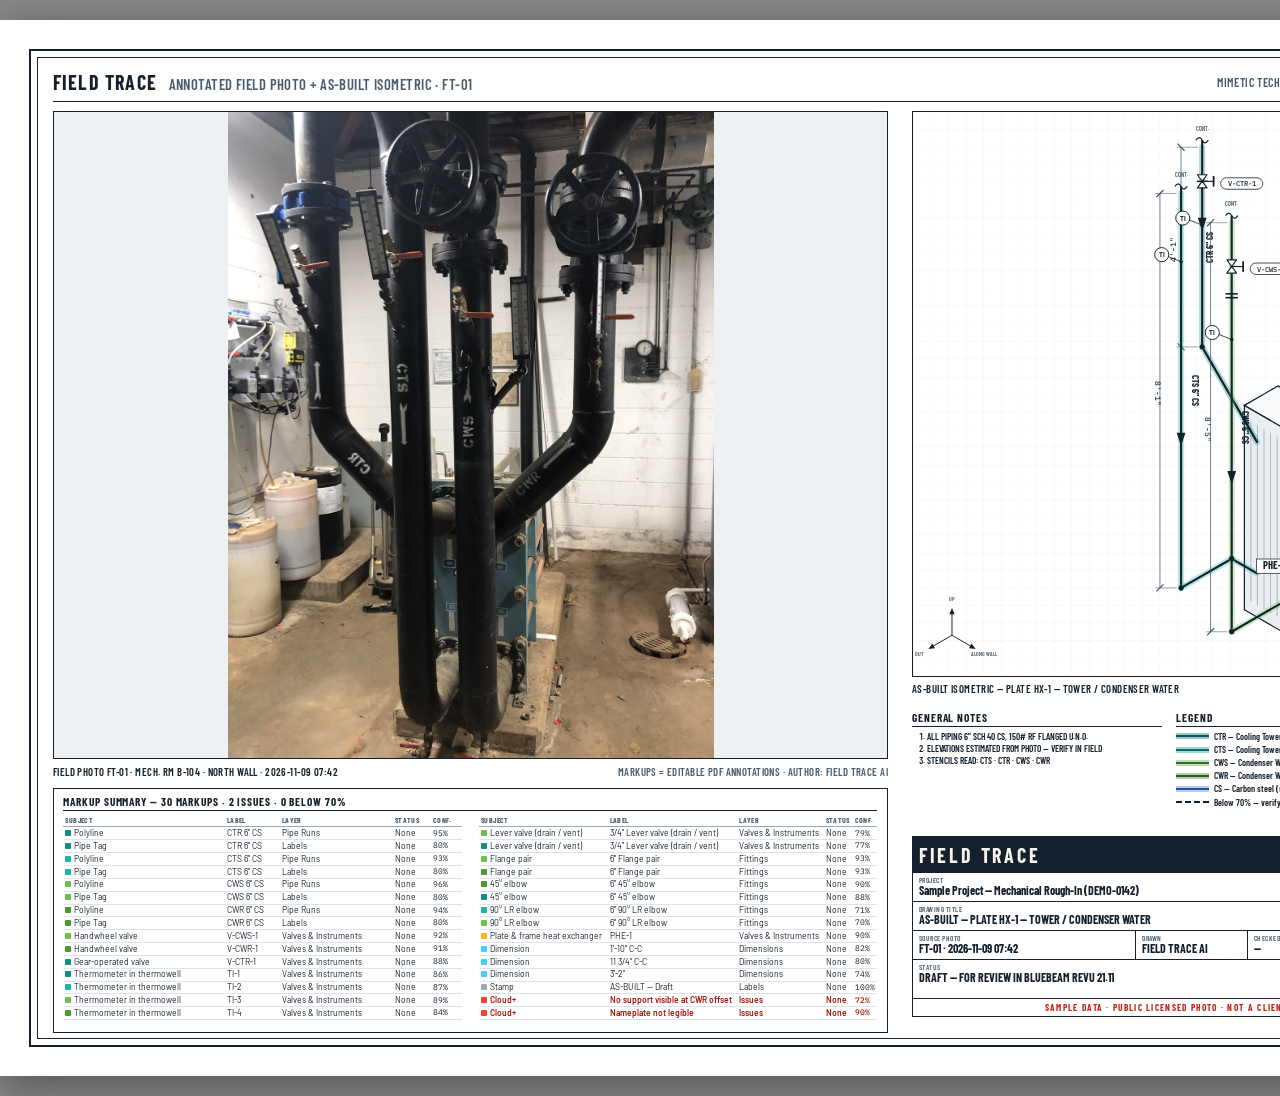
<file: web/sheet.html>
<!doctype html>
<html lang="en">
<head>
<meta charset="utf-8">
<title>Field Trace — printable sheet</title>
<link rel="stylesheet" href="assets/css/sheet.css">
</head>
<body>
<div id="page"></div>
<script src="assets/js/data.js"></script>
<script src="assets/js/data-more.js"></script>
<script src="assets/js/core.js"></script>
<script src="assets/js/iso.js"></script>
<script src="assets/js/sheet.js"></script>
</body>
</html>
</file>
<file: web/assets/css/sheet.css>
/* 11×17 landscape print sheet. Used by tools/build_exports.py (headless Chrome → PDF). */
@font-face { font-family: "Barlow"; src: url(../fonts/Barlow-Regular.ttf); font-weight: 400; }
@font-face { font-family: "Barlow"; src: url(../fonts/Barlow-SemiBold.ttf); font-weight: 600; }
@font-face { font-family: "Barlow"; src: url(../fonts/Barlow-Bold.ttf); font-weight: 700 800; }
@font-face { font-family: "Barlow Cond"; src: url(../fonts/BarlowCondensed-SemiBold.ttf); font-weight: 400 600; }
@font-face { font-family: "Barlow Cond"; src: url(../fonts/BarlowCondensed-Bold.ttf); font-weight: 700 900; }
@font-face { font-family: "Plex Mono"; src: url(../fonts/IBMPlexMono-Regular.ttf); font-weight: 400; }
@font-face { font-family: "Plex Mono"; src: url(../fonts/IBMPlexMono-Medium.ttf); font-weight: 500 700; }
@page { size: 17in 11in; margin: 0; }
* { box-sizing: border-box; }
html, body { margin: 0; padding: 0; background: #888; }
body { font-family: "Barlow", sans-serif; color: #14202b; -webkit-print-color-adjust: exact; print-color-adjust: exact; }
.pg { position: relative; width: 17in; height: 11in; background: #fff; overflow: hidden; page-break-after: always; }
@media screen { .pg { margin: 20px auto; box-shadow: 0 10px 40px rgba(0,0,0,.4); } }
.abs { position: absolute; }
.frame { position: absolute; inset: .3in; border: 2px solid #14202b; }
.frame::after { content: ""; position: absolute; inset: .06in; border: .6px solid #14202b; }
.hdr { left: .55in; top: .45in; width: 15.9in; height: .4in; display: flex; align-items: center; justify-content: space-between; border-bottom: 1.2px solid #14202b; }
.hdr .l { font: 700 15pt "Barlow Cond"; letter-spacing: .06em; text-transform: uppercase; }
.hdr .l span { font-weight: 600; color: #4b5d6c; letter-spacing: .03em; margin-left: .12in; font-size: 11pt; }
.hdr .r { font: 600 9pt "Barlow Cond"; color: #4b5d6c; text-transform: uppercase; letter-spacing: .05em; }
.hdr .r b { color: #c0261b; }
.photo { background: #eef1f3; border: .8px solid #14202b; overflow: hidden; }
.photo img { position: absolute; display: block; }
.cap { font: 600 8pt "Barlow Cond"; text-transform: uppercase; letter-spacing: .04em; color: #14202b; display: flex; justify-content: space-between; }
.cap span { color: #4b5d6c; font-weight: 400; }
.mk { border: .8px solid #14202b; padding: .06in .1in; }
.mk h4, .blk h4 { margin: 0 0 .04in; font: 700 8.5pt "Barlow Cond"; letter-spacing: .08em; text-transform: uppercase; border-bottom: .6px solid #14202b; padding-bottom: .02in; }
.mk .cols { display: grid; grid-template-columns: 1fr 1fr; gap: 0 .18in; }
.mk table { width: 100%; border-collapse: collapse; font: 6.4pt/1.25 "Barlow"; }
.mk th { text-align: left; font: 700 5.8pt "Barlow Cond"; letter-spacing: .05em; text-transform: uppercase; color: #4b5d6c; border-bottom: .5px solid #9aa8b4; padding: 1px 2px; }
.mk td { padding: .6px 2px; border-bottom: .3px solid #dde3e8; white-space: nowrap; overflow: hidden; text-overflow: ellipsis; max-width: 1.6in; }
.mk td.c { font-family: "Plex Mono"; font-size: 5.8pt; }
.mk tr.iss td { color: #a3170f; font-weight: 600; }
.mk tr.low td.c { color: #b26a00; font-weight: 700; }
.sw { display: inline-block; width: 6px; height: 6px; border-radius: 1px; margin-right: 3px; vertical-align: 0; }
.iso { border: .8px solid #14202b; background: #fff; }
.iso svg { width: 100%; height: 100%; display: block; }
svg text { font-family: "Barlow", sans-serif; } svg text.mono { font-family: "Plex Mono", monospace; } svg text.cond { font-family: "Barlow Cond", sans-serif; }
.blk { font: 7pt/1.3 "Barlow Cond"; }
.blk ol { margin: 0; padding-left: .16in; }
.blk .lg { display: grid; grid-template-columns: .34in 1fr; align-items: center; gap: 1px .06in; }
.blk .lg i { display: block; height: 3px; border-top: 2px solid #14202b; position: relative; }
.blk .lg i::before { content: ""; position: absolute; left: 0; right: 0; top: -4px; height: 6px; background: var(--c); opacity: .45; }
.blk .lg i.d { border-top-style: dashed; } .blk .lg i.d::before { display: none; }
.blk .iss { color: #c0261b; font-weight: 600; }
.tb { border: 1.2px solid #14202b; display: grid; grid-template-columns: repeat(6, 1fr); grid-auto-rows: auto; font-family: "Barlow Cond"; }
.tb > div { border-right: .6px solid #14202b; border-bottom: .6px solid #14202b; padding: .03in .06in; min-height: .3in; }
.tb label { display: block; font: 600 5.5pt "Barlow Cond"; letter-spacing: .07em; color: #4b5d6c; text-transform: uppercase; }
.tb b { font: 700 9pt/1.15 "Barlow Cond"; display: block; }
.tb .brand { grid-column: span 6; background: #14202b; color: #f6f3ec; display: flex; justify-content: space-between; align-items: center; min-height: .38in; }
.tb .brand .n { font: 800 15pt "Barlow Cond"; letter-spacing: .14em; }
.tb .brand .m { text-align: right; font: 600 7pt/1.3 "Barlow Cond"; letter-spacing: .08em; color: #b9c7d3; }
.s6 { grid-column: span 6; } .s4 { grid-column: span 4; } .s3 { grid-column: span 3; } .s2 { grid-column: span 2; }
.tb .sheet b { font-size: 16pt; text-align: center; }
.tb .warn { grid-column: span 6; color: #c0261b; text-align: center; font: 700 7pt "Barlow Cond"; letter-spacing: .14em; min-height: 0; border-bottom: 0; }
.tb .st b { color: #14202b; }
/* cover + takeoff pages */
.cv h1 { font: 800 54pt/.95 "Barlow Cond"; margin: 0; letter-spacing: .02em; text-transform: uppercase; }
.cv .sub { font: 600 16pt "Barlow Cond"; color: #4b5d6c; margin-top: .06in; }
.cv p { font: 10pt/1.45 "Barlow"; margin: 0 0 .1in; }
.cv h3 { font: 700 10pt "Barlow Cond"; letter-spacing: .1em; text-transform: uppercase; margin: 0 0 .06in; border-bottom: .8px solid #14202b; padding-bottom: .03in; }
.cv table { width: 100%; border-collapse: collapse; font: 8.5pt/1.3 "Barlow"; }
.cv th { text-align: left; font: 700 7pt "Barlow Cond"; letter-spacing: .06em; text-transform: uppercase; color: #4b5d6c; border-bottom: .8px solid #14202b; padding: 3px 4px; }
.cv td { border-bottom: .4px solid #d5dce2; padding: 3px 4px; vertical-align: top; }
.cv td.r, .cv th.r { text-align: right; } .cv .mono { font-family: "Plex Mono"; font-size: 7.5pt; }
.cv .q { background: #ffb020; color: #14202b; font: 700 6.5pt "Barlow Cond"; padding: 0 3px; border-radius: 2px; text-transform: uppercase; }
.cv .small { font-size: 8pt; color: #4b5d6c; }
.heldbox { border: .6px solid #14202b; background: #fbfaf6; padding: .14in .16in; font: 8pt/1.35 "Barlow Cond"; }
.held h4 { margin: 0 0 .06in; font: 700 10pt "Barlow Cond"; text-transform: uppercase; letter-spacing: .06em; }
.held p { margin: 0 0 .08in; } .held p.sm { font-size: 7pt; color: #444; }
.held table { width: 100%; border-collapse: collapse; font-size: 7.5pt; margin-bottom: .08in; } .held th, .held td { text-align: left; border-bottom: .4px solid #999; padding: 1.5px 3px; }
.tk h3 { margin: .02in 0 .04in !important; }
.tk table td, .tk table th { padding: .4px 3px !important; font-size: 6.4pt !important; line-height: 1.2 !important; }
.tk .dt { color: #555; font-size: 5.8pt; }
.tk p.small { font-size: 6.4pt !important; margin: .04in 0 !important; }
.mk.dense td, .mk.dense th { font-size: 5.6pt !important; padding-top: 0 !important; padding-bottom: 0 !important; line-height: 1.12 !important; }
</file>
